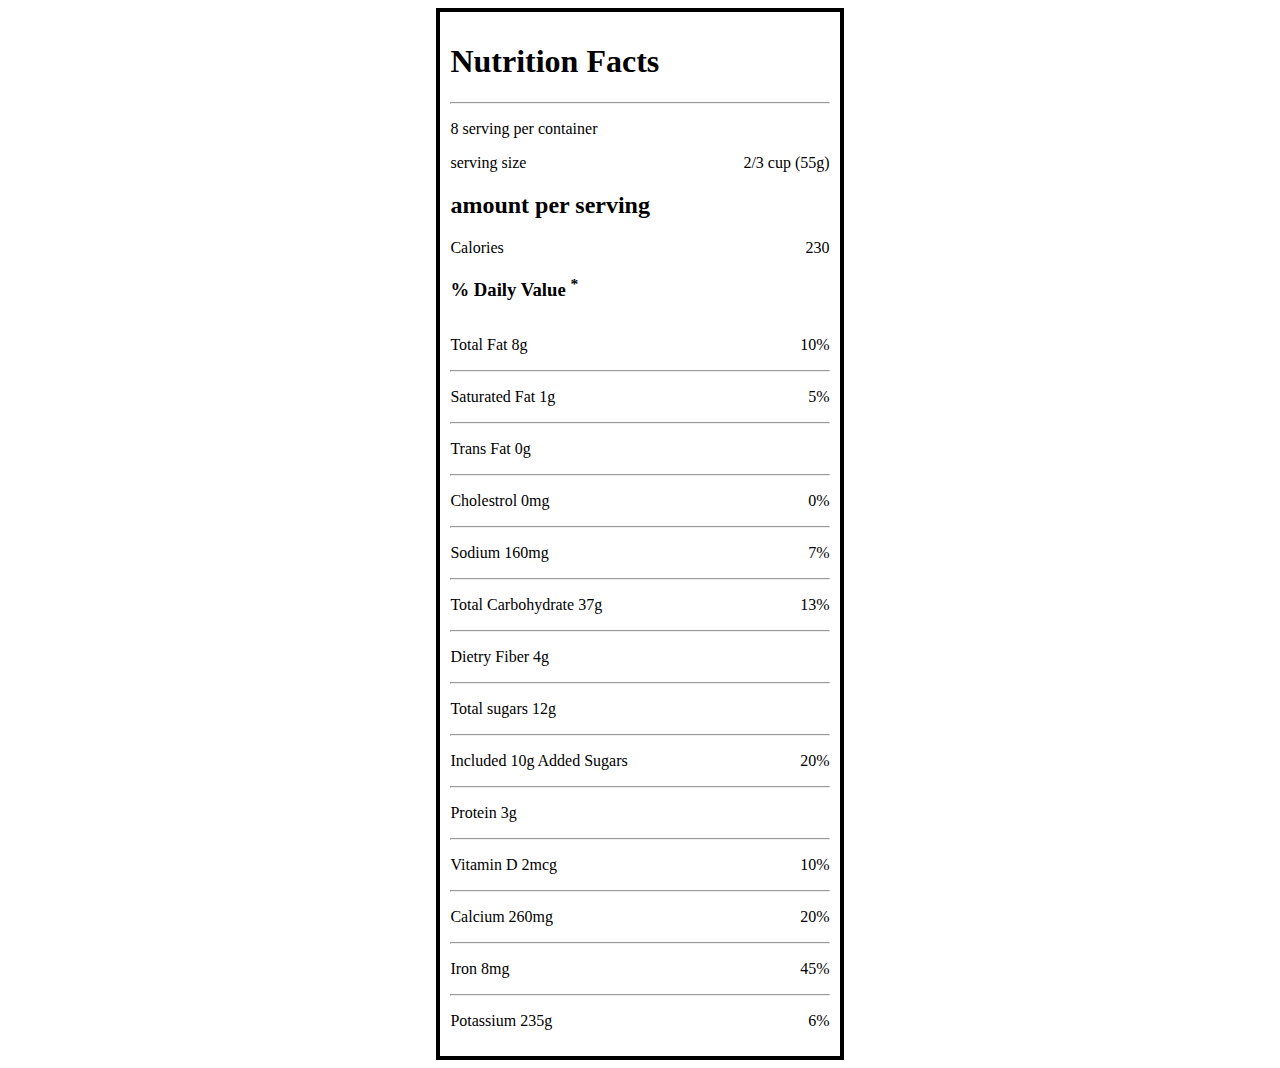
<file: HTML/NutritionLevel8/index.html>
<!DOCTYPE html>
<html lang="en">
<head>
    <meta charset="UTF-8">
    <meta name="viewport" content="width=device-width, initial-scale=1.0">
    <title>Nutrition Level</title>
    <link rel="stylesheet" href="style.css">
</head>
<body>
    <div class="container">
        <h1>Nutrition Facts</h1>
        <hr>
        <p>8 serving per container</p>
        <p>
            <span>serving size</span>
            <span>2/3 cup (55g)</span>
        </p>
        <h2>amount per serving</h2>
        <p>
            <span>
                Calories
            </span>
            <span>230</span>
            <h3>% Daily Value <sup>*</sup></h3>
        </p>

        <p>
            <span>Total Fat 8g</span>
            <span>10%</span>
        </p>
        <hr>
        <p>
            <span>Saturated Fat 1g</span>
            <span>5%</span>
        </p>
        <hr>
        <p>
            <span>Trans Fat 0g</span>
            
        </p>
        <hr>
        <p>
            <span>Cholestrol 0mg</span>
            <span>0%</span>
        </p>
        <hr>
        <p>
            <span>Sodium 160mg</span>
            <span>7%</span>
        </p>
        <hr>
        <p>
            <span>Total Carbohydrate 37g</span>
            <span>13%</span>
        </p>
        <hr>
        <p>
            <span>Dietry Fiber 4g</span>
            
        </p>
        <hr>
        <p>
            <span>Total sugars 12g</span>
         
        </p>
        <hr>
        <p>
            <span>Included 10g Added Sugars</span>
            <span>20%</span>
        </p>
        <hr>
        <p>
            <span>Protein 3g</span>
            
        </p>
        <hr>
        <p>
            <span>Vitamin D 2mcg</span>
            <span>10%</span>
        </p>
        <hr>
        <p>
            <span>Calcium 260mg</span>
            <span>20%</span>
        </p>
        <hr>
        <p>
            <span>Iron 8mg</span>
            <span>45%</span>
        </p>
        <hr>
        <p>
            <span>Potassium 235g</span>
            <span>6%</span>
        </p>
    </div>
    
</body>
</html>
</file>
<file: HTML/NutritionLevel8/style.css>
.container{
    
     width: 30%; 
    border: 4px solid black; 
    padding: 10px;
    

}
p{
    display: flex;
    justify-content: space-between;
}
body{
    display: flex;
    justify-content: center;
}
</file>
